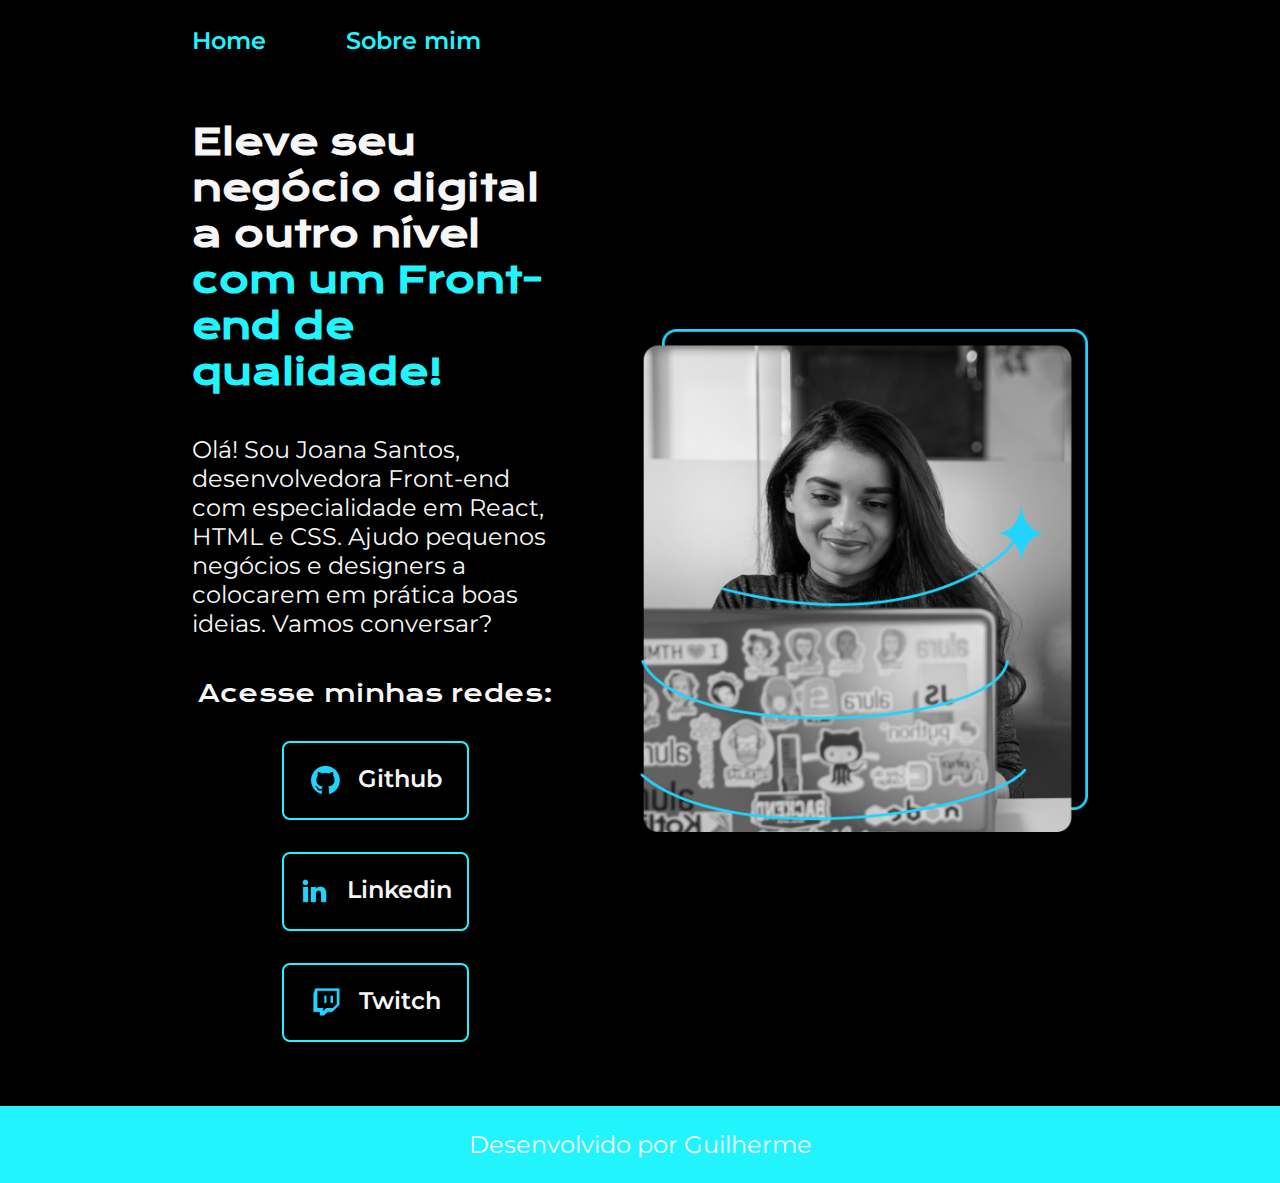
<file: index.html>
<!DOCTYPE html>
    <html lang="pt-br">
    <head>
        <meta charset="UTF-8"> 
        <meta http-equiv="X-UA-Compatible" content="IE=edge">
        <meta name="viewport" content="width=device-width, initial-scale=1.0">
        <title>Portifolio</title>
        <link rel="stylesheet" href=./styles/style.css>

    </head>
    <body>
        <header class="cabecalho">
            <nav class="cabecalho__menu">
            <a class="cabecalho__menu__link" href="index.html">Home</a>
            <a class="cabecalho__menu__link" href="about.html">Sobre mim</a>
        </nav>
    </header>
        <main class="apresentacao">
            <section class="apresentacao__conteudo">
            <h1 class="apresentacao__conteudo__titulo">Eleve seu negócio digital a outro nível 
                    <strong class="titulo-destaque">com um Front-end de qualidade!
                    </strong></h1 class="apresentacao__titulo">
                    <p class="apresentacao__conteudo__texto">Olá! Sou Joana Santos, desenvolvedora 
                    Front-end com especialidade em React, HTML e
                    CSS. Ajudo pequenos negócios e designers a 
                    colocarem em prática boas ideias. Vamos 
                    conversar?</p>
                    <div class="apresentacao__links">
                        <h2 class="apresentacao__links__subtitulo">Acesse minhas redes:</h2>
                       
                     <a class="apresentacao__links__navegacao" href="https://github.com">
                     <img src="./assets/github.png">
                        Github
                    </a>
                     <a class="apresentacao__links__navegacao" href="https://www.linkedin.com">
                    <img src="./assets/linkedin.png">
                    Linkedin
                    </a>
                     <a class="apresentacao__links__navegacao" href="https://www.twitch.tv">
                     <img src="./assets/twitch.png">
                          Twitch
            </a>
                </div>
            </section>
            <img class="apresentacao__imagem" src="./assets/Imagem.png" alt="Foto da Joana Santos programando">
                
        </main>
        <footer class="rodape">
            <p>Desenvolvido por Guilherme</p>
        </footer>
    </body>
    </html>
</file>
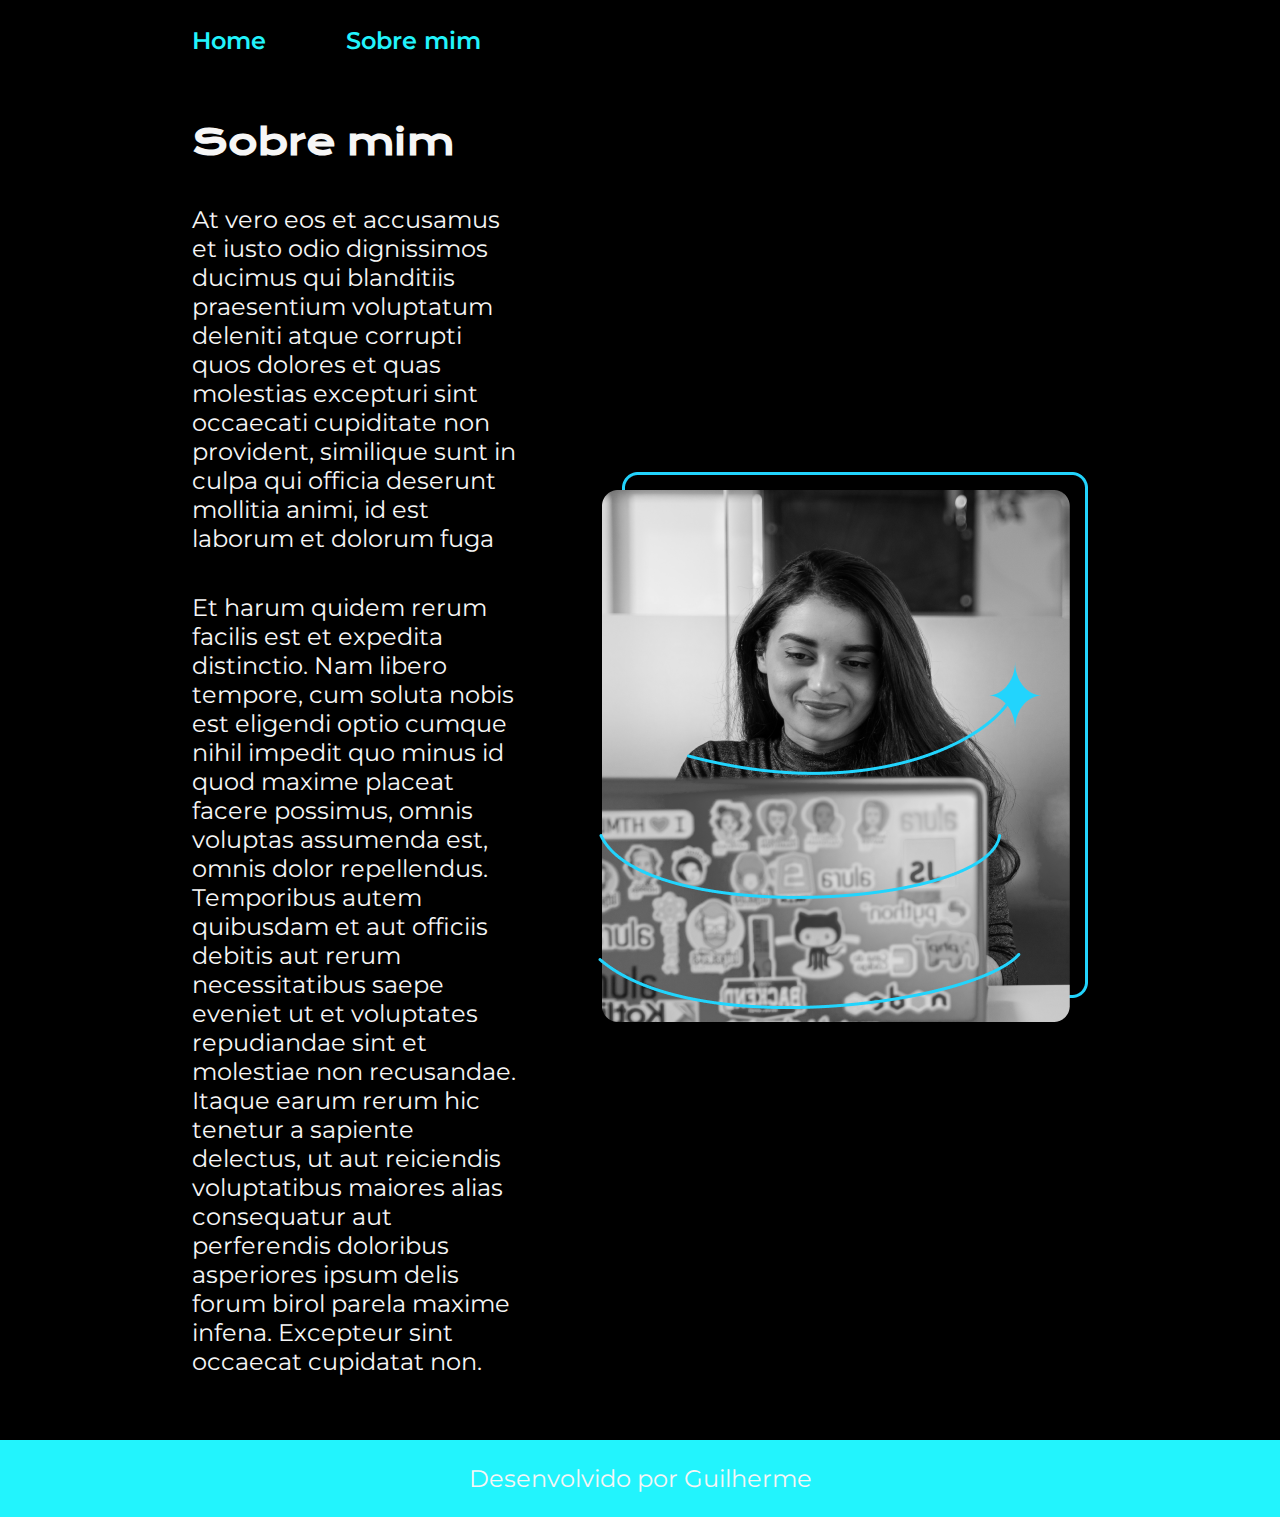
<file: about.html>
<!DOCTYPE html>
    <html lang="pt-br">
    <head>
        <meta charset="UTF-8">
        <meta name="viewport" content="width=device-width, initial-scale=1.0">
        <title>Sobre mim</title>

        <link rel="stylesheet" href="./styles/style.css">
    </head>
    <body>
        <header class="cabecalho">
            <nav class="cabecalho__menu">
                <a class="cabecalho__menu__link" href="index.html">Home</a>
                <a class="cabecalho__menu__link" href="about.html">Sobre mim</a>
            </nav>
            </header>
            
            <main class="apresentacao">
                <section class="apresentacao__conteudo"> 
                    <h1 class="apresentacao__conteudo__titulo">Sobre mim</h1>
    <p class="apresentacao__conteudo__texto">At vero eos et accusamus et iusto odio dignissimos ducimus qui blanditiis praesentium voluptatum deleniti atque corrupti quos dolores et quas molestias excepturi sint occaecati cupiditate non provident, similique sunt in culpa qui officia deserunt mollitia animi, id est laborum et dolorum fuga</p>
    <p class="apresentacao__conteudo__texto">Et harum quidem rerum facilis est et expedita distinctio. Nam libero tempore, cum soluta nobis est eligendi optio cumque nihil impedit quo minus id quod maxime placeat facere possimus, omnis voluptas assumenda est, omnis dolor repellendus. Temporibus autem quibusdam et aut officiis debitis aut rerum necessitatibus saepe eveniet ut et voluptates repudiandae sint et molestiae non recusandae. Itaque earum rerum hic tenetur a sapiente delectus, ut aut reiciendis voluptatibus maiores alias consequatur aut perferendis doloribus asperiores ipsum delis forum birol parela maxime infena. Excepteur sint occaecat cupidatat non.</p>
            </section>
            <img src="./assets/Imagem.png" alt="Foto da Joana Santos programando">
        </main>


            <footer class="rodape">
                <p>Desenvolvido por Guilherme</p>
            </footer>
    </body>
    </html>
</file>
<file: styles/style.css>
@import url('https://fonts.googleapis.com/css2?family=Krona+One&family=Montserrat:ital,wght@0,100..900;1,100..900&display=swap');

                :root {
                    --cor-primaria: #000000;
                    --cor-secundaria:#f6f6f6;
                    --cor-terciaria:#22f4fd;
                    --cor-hover: #272727;

                    --fonte-primaria:'Krona One', sans-serif;
                    --fonte-secundaria: 'Montserrat', sans-serif;

                }

                *{
                    margin: 0;
                    padding: 0;
                }
                body{
                
                    box-sizing: border-box;
                    background-color: var(--cor-primaria);
                    color: var(--cor-secundaria);
                }
                .cabecalho{
                    padding: 2% 0% 0% 15%;
                }
                .cabecalho__menu {
                display: flex;
                gap: 80px;
                    }

                .cabecalho__menu__link {
                    font-family: var(--fonte-secundaria);
                    font-size: 1.5rem;
                    font-weight: 600;
                    color:  var(--cor-terciaria);
                    text-decoration: none;
                }
                .apresentacao {
                    padding:5% 15%;
                    display: flex;
                    align-items: center; 
                    justify-content: space-between ;
                    gap: 82px;
                }

                .apresentacao__conteudo {
                    width: 50%;
                    display: flex;
                    flex-direction: column;
                    gap: 40px;
                }

                .apresentacao__conteudo__titulo{
                        font-size: 2.25rem;
                        font-family: var(--fonte-primaria);
                        }
                        .titulo-destaque{
                            color: var(--cor-terciaria);
                }

                .apresentacao__conteudo__texto{
                        font-size: 1.5rem;
                        font-family: var(--fonte-secundaria);
                }
                        .apresentacao__links{
                display: flex;
                flex-direction: column;
                justify-content: space-between;
                align-items: center;
                gap: 32px;
                        }

                        .apresentacao__links__subtitulo{
                            font-family: var(--fonte-primaria);
                            font-weight: 400;
                            font-size: 1.5rem;
                        }
                .apresentacao__links__navegacao {

                    display: flex;
                    justify-content: center;
                    gap: 16px;
                    border: 2px solid var(--cor-terciaria);
                    width: 50%;
                    text-align: center;
                    border-radius: 8px;
                    font-size: 1.5rem;
                    font-weight: 600;
                    padding: 21.5px 0;
                    text-decoration: none;
                    color: var(--cor-secundaria);
                    font-family: var(--fonte-secundaria);
                }

                .apresentacao__links__link:hover{
                    background-color: var(--cor-hover);
                }

                .apresentacao__imagem{
                    width: 50%;
                }

                .rodape{
                    
                    color: var(--cor-primaira);
                    background-color: var(--cor-terciaria);
                    padding: 24px;  
                    text-align: center;
                    font-family: var(--fonte-secundaria);
                    font-size: 1.5rem;
                    font-weight: 400;
                }

                @media (max-width: 1200px){
                    .cabecalho{
                        padding: 10%;
                    }    .cabecalho__menu {
                        justify-content: center;
                    }
                    .apresentacao {
                    flex-direction:column-reverse;
                    padding: 5%;
                }
                .apresentacao__conteudo {
                    width: auto;
                }
                }
</file>
